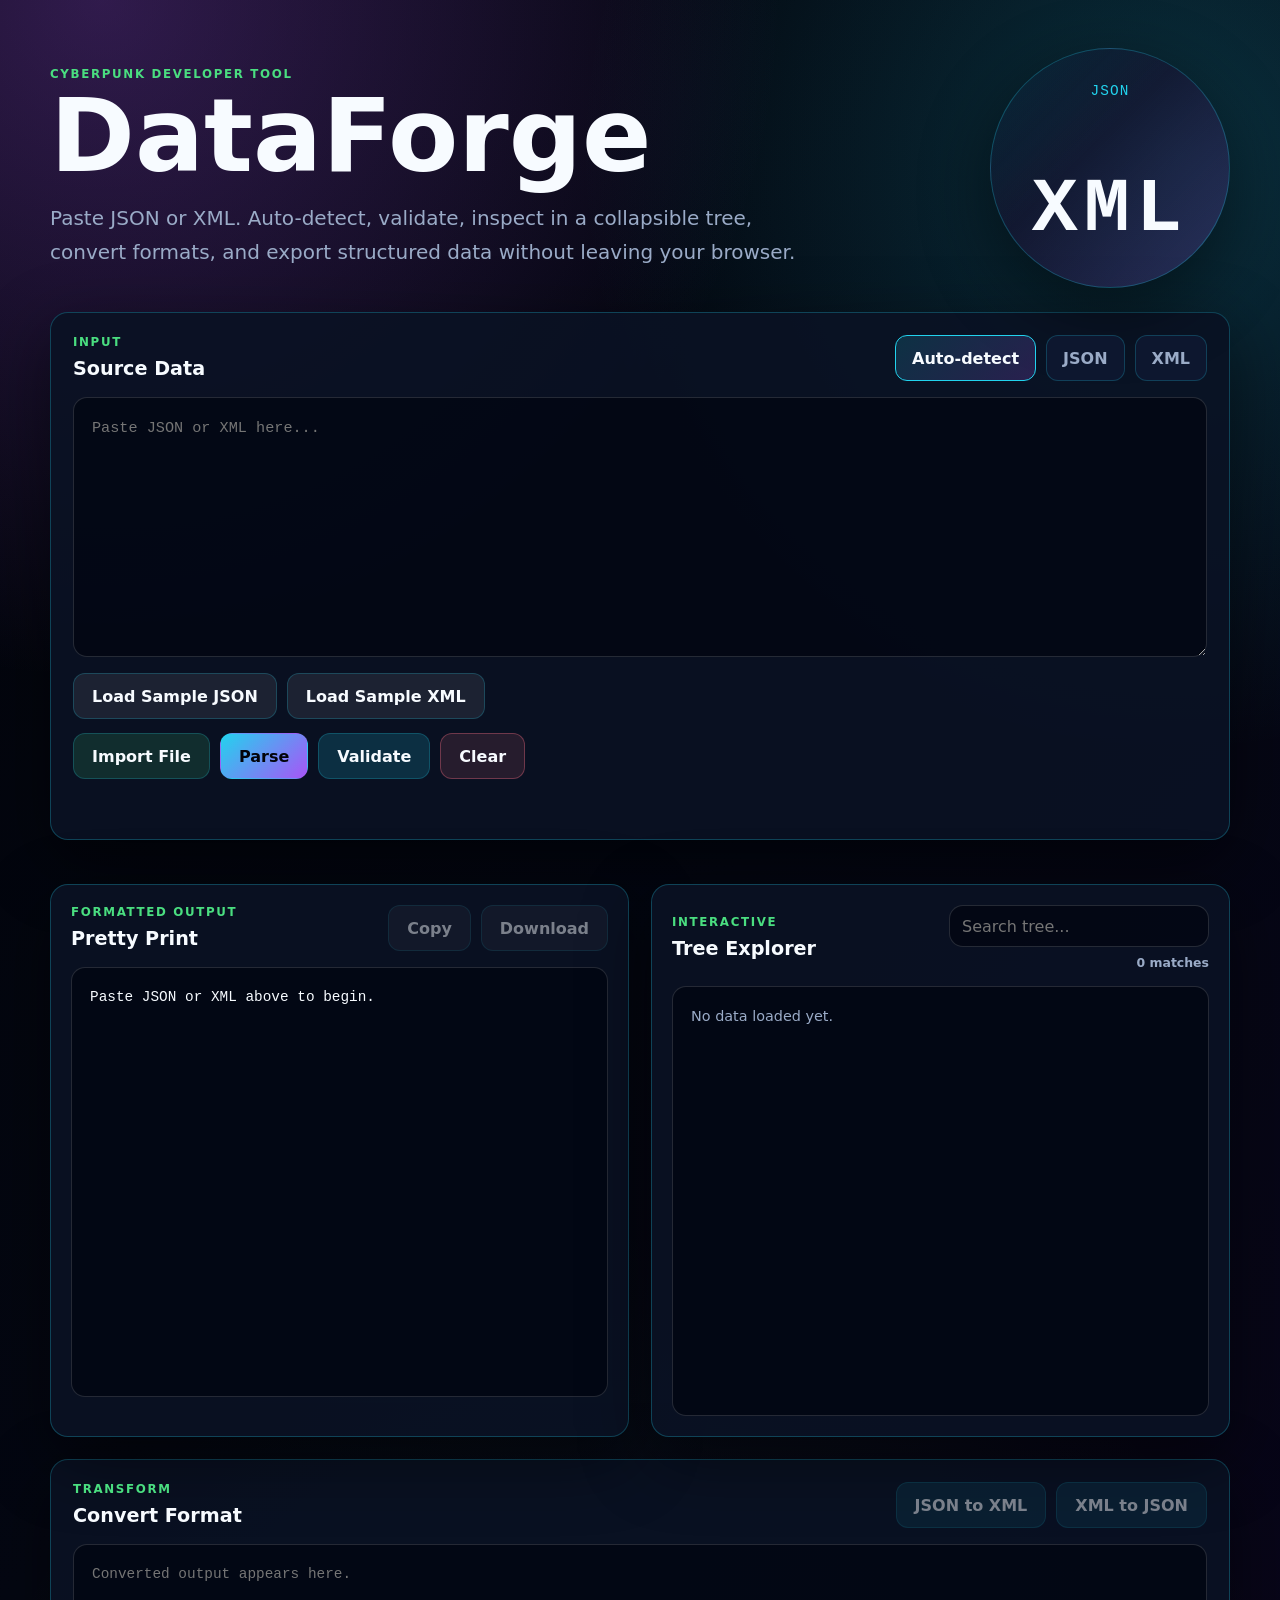
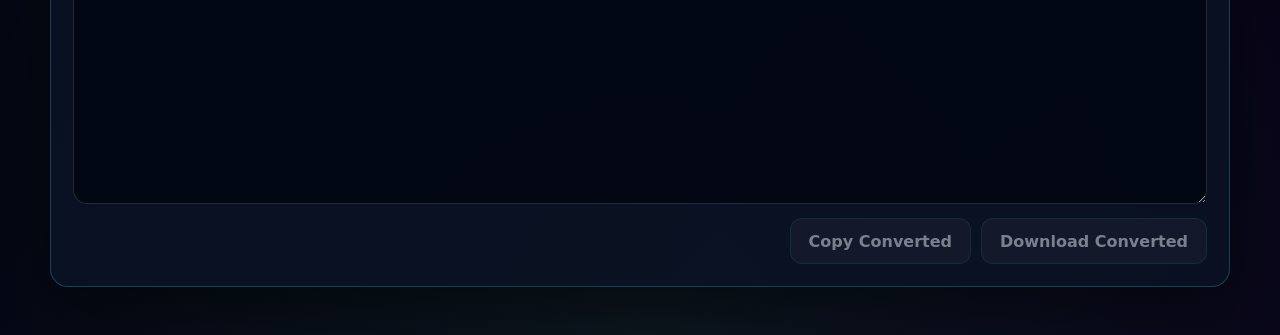
<file: index.html>
<!doctype html>
<html lang="en">
  <head>
    <meta charset="UTF-8" />
    <meta name="viewport" content="width=device-width, initial-scale=1.0" />
    <meta
      name="description"
      content="Browser-based XML & JSON studio for validating, inspecting, converting, and exporting structured data with vanilla HTML, CSS, and JavaScript."
    />
    <title>DataForge - XML & JSON Studio</title>
    <link rel="icon" type="image/svg+xml" href="assets/favicon.svg" />
    <link rel="canonical" href="https://fazal305.github.io/dataforge/" />
    <meta property="og:type" content="website" />
    <meta property="og:url" content="https://fazal305.github.io/dataforge/" />
    <meta property="og:title" content="DataForge - XML & JSON Studio" />
    <meta
      property="og:description"
      content="Browser-based XML & JSON studio for validating, inspecting, converting, and exporting structured data with vanilla HTML, CSS, and JavaScript."
    />
    <meta name="twitter:card" content="summary_large_image" />
    <meta name="twitter:title" content="DataForge - XML & JSON Studio" />
    <meta
      name="twitter:description"
      content="Browser-based XML & JSON studio for validating, inspecting, converting, and exporting structured data with vanilla HTML, CSS, and JavaScript."
    />
    <link rel="stylesheet" href="styles.css" />
  </head>
  <body>
    <main class="app-shell">
      <section class="hero" aria-labelledby="pageTitle">
        <div>
          <p class="eyebrow">Cyberpunk Developer Tool</p>
          <h1 id="pageTitle">DataForge</h1>
          <p class="hero-text">
            Paste JSON or XML. Auto-detect, validate, inspect in a collapsible
            tree, convert formats, and export structured data without leaving
            your browser.
          </p>
        </div>
        <div class="hero-badge" aria-hidden="true">
          <span>JSON</span>
          <strong>XML</strong>
        </div>
      </section>

      <section class="card input-card" aria-label="Data input">
        <div class="input-topline">
          <div>
            <p class="section-kicker">Input</p>
            <h2>Source Data</h2>
          </div>
          <div class="format-tabs" role="group" aria-label="Input format">
            <button class="tab-btn active" type="button" data-format="auto">
              Auto-detect
            </button>
            <button class="tab-btn" type="button" data-format="json">
              JSON
            </button>
            <button class="tab-btn" type="button" data-format="xml">XML</button>
          </div>
        </div>

        <label class="sr-only" for="sourceInput">Paste JSON or XML</label>
        <textarea
          id="sourceInput"
          class="source-input"
          spellcheck="false"
          placeholder="Paste JSON or XML here..."
        ></textarea>

        <div class="sample-row" aria-label="Sample data">
          <button class="ghost-btn" id="sampleJsonBtn" type="button">
            Load Sample JSON
          </button>
          <button class="ghost-btn" id="sampleXmlBtn" type="button">
            Load Sample XML
          </button>
        </div>

        <div class="toolbar">
          <div class="file-import">
            <label class="file-btn" for="fileInput">Import File</label>
            <input
              id="fileInput"
              type="file"
              accept=".json,.xml,.txt,application/json,application/xml,text/xml,text/plain"
            />
          </div>
          <button class="primary-btn" id="parseBtn" type="button">Parse</button>
          <button class="secondary-btn" id="validateBtn" type="button">
            Validate
          </button>
          <button class="danger-btn" id="clearBtn" type="button">Clear</button>
        </div>

        <p
          id="statusMessage"
          class="status-message"
          role="status"
          aria-live="polite"
        ></p>
      </section>

      <section
        class="stats-bar"
        id="statsBar"
        aria-label="Data statistics"
        hidden
      ></section>

      <section class="response-layout" aria-label="Output panels">
        <article class="card response-card">
          <header class="card-header">
            <div>
              <p class="section-kicker">Formatted Output</p>
              <h2>Pretty Print</h2>
            </div>
            <div class="button-cluster">
              <button
                class="icon-btn"
                id="copyPrettyBtn"
                type="button"
                disabled
              >
                Copy
              </button>
              <button
                class="icon-btn"
                id="downloadPrettyBtn"
                type="button"
                disabled
              >
                Download
              </button>
            </div>
          </header>
          <pre id="prettyPanel" class="json-panel">
Paste JSON or XML above to begin.</pre
          >
        </article>

        <article class="card response-card">
          <header class="card-header tree-header">
            <div>
              <p class="section-kicker">Interactive</p>
              <h2>Tree Explorer</h2>
            </div>
            <div class="search-wrap">
              <label class="sr-only" for="treeSearch">Search tree</label>
              <input
                id="treeSearch"
                type="search"
                placeholder="Search tree..."
                disabled
              />
              <span id="matchCount">0 matches</span>
            </div>
          </header>
          <div id="treePanel" class="tree-panel">
            <p class="empty-state">No data loaded yet.</p>
          </div>
        </article>
      </section>

      <section class="card convert-card" aria-label="Format conversion">
        <header class="card-header">
          <div>
            <p class="section-kicker">Transform</p>
            <h2>Convert Format</h2>
          </div>
          <div class="button-cluster">
            <button
              class="secondary-btn"
              id="jsonToXmlBtn"
              type="button"
              disabled
            >
              JSON to XML
            </button>
            <button
              class="secondary-btn"
              id="xmlToJsonBtn"
              type="button"
              disabled
            >
              XML to JSON
            </button>
          </div>
        </header>
        <label class="sr-only" for="convertedOutput">Converted output</label>
        <textarea
          id="convertedOutput"
          class="converted-output"
          readonly
          placeholder="Converted output appears here."
        ></textarea>
        <div class="toolbar toolbar-end">
          <button class="icon-btn" id="copyConvertedBtn" type="button" disabled>
            Copy Converted
          </button>
          <button
            class="icon-btn"
            id="downloadConvertedBtn"
            type="button"
            disabled
          >
            Download Converted
          </button>
        </div>
      </section>
    </main>
    <script src="script.js"></script>
  </body>
</html>
</file>
<file: styles.css>
:root {
  --bg: #040712;
  --bg-soft: #07111f;
  --card: rgba(10, 18, 36, 0.9);
  --card-strong: rgba(14, 24, 48, 0.96);
  --text: #f7fbff;
  --muted: #9aabc7;
  --cyan: #22d3ee;
  --cyan-soft: rgba(34, 211, 238, 0.16);
  --purple: #a855f7;
  --purple-soft: rgba(168, 85, 247, 0.2);
  --green: #4ade80;
  --green-soft: rgba(74, 222, 128, 0.14);
  --yellow: #facc15;
  --red: #fb7185;
  --border: rgba(34, 211, 238, 0.26);
  --shadow: 0 22px 70px rgba(0, 0, 0, 0.48);
  --radius: 18px;
  --mono: "Cascadia Code", "Fira Code", Consolas, monospace;
  --font:
    Inter, ui-sans-serif, system-ui, -apple-system, BlinkMacSystemFont,
    "Segoe UI", sans-serif;
  --white-soft: rgba(247, 251, 255, 0.08);
  --white-border: rgba(247, 251, 255, 0.14);
  --ink: #02040a;
  --night-purple: #09051a;
  --cyan-border-soft: rgba(34, 211, 238, 0.22);
  --cyan-glow: rgba(34, 211, 238, 0.18);
  --panel-bg: rgba(2, 6, 18, 0.76);
  --panel-bg-strong: rgba(2, 6, 18, 0.94);
  --panel-bg-deep: rgba(2, 6, 18, 0.8);
  --panel-bg-orbit: rgba(2, 6, 18, 0.88);
  --body-purple-glow: rgba(168, 85, 247, 0.28);
  --body-cyan-glow: rgba(34, 211, 238, 0.2);
  --body-green-glow: rgba(74, 222, 128, 0.08);
  --red-border: rgba(251, 113, 133, 0.34);
  --red-soft: rgba(251, 113, 133, 0.12);
}

* {
  box-sizing: border-box;
}

html {
  min-height: 100%;
}

body {
  min-height: 100vh;
  margin: 0;
  background:
    radial-gradient(circle at 8% 0%, var(--body-purple-glow), transparent 30%),
    radial-gradient(circle at 92% 8%, var(--body-cyan-glow), transparent 28%),
    radial-gradient(
      circle at 50% 100%,
      var(--body-green-glow),
      transparent 35%
    ),
    linear-gradient(
      135deg,
      var(--ink) 0%,
      var(--bg) 50%,
      var(--night-purple) 100%
    );
  color: var(--text);
  font-family: var(--font);
}

button,
input,
textarea {
  font: inherit;
}

button {
  min-height: 46px;
  border: 1px solid var(--cyan-border-soft);
  border-radius: 12px;
  background: var(--card-strong);
  color: var(--text);
  cursor: pointer;
  font-weight: 800;
  transition:
    transform 180ms ease,
    box-shadow 180ms ease,
    border-color 180ms ease,
    background 180ms ease;
}

button:hover:not(:disabled) {
  transform: translateY(-2px);
  border-color: var(--cyan);
  box-shadow: 0 14px 30px var(--cyan-glow);
}

button:disabled {
  cursor: not-allowed;
  opacity: 0.48;
}

input,
textarea {
  width: 100%;
  border: 1px solid var(--white-border);
  border-radius: 14px;
  outline: none;
  background: var(--panel-bg);
  color: var(--text);
  transition:
    border-color 180ms ease,
    box-shadow 180ms ease,
    background 180ms ease;
}

input:focus,
textarea:focus {
  border-color: var(--cyan);
  box-shadow: 0 0 0 4px var(--cyan-soft);
  background: var(--panel-bg-strong);
}

.app-shell {
  width: min(1180px, calc(100% - 32px));
  margin: 0 auto;
  padding: 48px 0;
}

.hero {
  display: grid;
  grid-template-columns: minmax(0, 1fr) auto;
  gap: 24px;
  align-items: center;
  margin-bottom: 24px;
}

.eyebrow,
.section-kicker {
  margin: 0 0 8px;
  color: var(--green);
  font-size: 0.74rem;
  font-weight: 900;
  letter-spacing: 0.14em;
  text-transform: uppercase;
}

.hero h1 {
  margin: 0;
  font-size: clamp(3rem, 8vw, 6.8rem);
  line-height: 0.92;
  letter-spacing: 0;
}

.hero-text {
  max-width: 760px;
  margin: 18px 0 0;
  color: var(--muted);
  font-size: clamp(1rem, 2vw, 1.25rem);
  line-height: 1.7;
}

.hero-badge {
  display: grid;
  place-items: center;
  width: clamp(140px, 22vw, 240px);
  aspect-ratio: 1;
  border: 1px solid var(--border);
  border-radius: 50%;
  background:
    linear-gradient(135deg, var(--cyan-soft), transparent 42%),
    linear-gradient(315deg, var(--purple-soft), var(--panel-bg-orbit));
  box-shadow: var(--shadow);
}

.hero-badge span,
.hero-badge strong {
  font-family: var(--mono);
  letter-spacing: 0.08em;
}

.hero-badge span {
  color: var(--cyan);
  font-size: 0.9rem;
}

.hero-badge strong {
  color: var(--text);
  font-size: clamp(2.4rem, 6vw, 4.8rem);
}

.card {
  background: var(--card);
  border: 1px solid var(--border);
  border-radius: var(--radius);
  box-shadow: var(--shadow);
}

.input-card,
.convert-card {
  padding: 22px;
}

.input-topline,
.card-header {
  display: flex;
  align-items: flex-start;
  justify-content: space-between;
  gap: 18px;
  margin-bottom: 16px;
}

h2 {
  margin: 0;
  font-size: 1.2rem;
  letter-spacing: 0;
}

.format-tabs,
.button-cluster,
.toolbar,
.sample-row {
  display: flex;
  flex-wrap: wrap;
  gap: 10px;
}

.tab-btn {
  padding: 0 16px;
  color: var(--muted);
}

.tab-btn.active {
  background: linear-gradient(135deg, var(--cyan-soft), var(--purple-soft));
  color: var(--text);
  border-color: var(--cyan);
}

.source-input {
  min-height: 260px;
  padding: 18px;
  resize: vertical;
  font-family: var(--mono);
  font-size: 0.95rem;
  line-height: 1.65;
}

.sample-row {
  margin-top: 12px;
}

.toolbar {
  align-items: center;
  margin-top: 14px;
}

.toolbar-end {
  justify-content: flex-end;
}

.primary-btn,
.secondary-btn,
.danger-btn,
.ghost-btn,
.icon-btn,
.file-btn {
  display: inline-flex;
  min-height: 46px;
  align-items: center;
  justify-content: center;
  padding: 0 18px;
  border-radius: 12px;
}

.primary-btn {
  background: linear-gradient(135deg, var(--cyan), var(--purple));
  color: var(--ink);
  border-color: transparent;
}

.secondary-btn {
  background: var(--cyan-soft);
}

.danger-btn {
  border-color: var(--red-border);
  background: var(--red-soft);
}

.ghost-btn,
.icon-btn {
  background: var(--white-soft);
}

.file-import input {
  display: none;
}

.file-btn {
  border: 1px solid var(--cyan-border-soft);
  background: var(--green-soft);
  color: var(--text);
  cursor: pointer;
  font-weight: 800;
  transition:
    transform 180ms ease,
    box-shadow 180ms ease,
    border-color 180ms ease;
}

.file-btn:hover {
  transform: translateY(-2px);
  border-color: var(--cyan);
  box-shadow: 0 14px 30px var(--cyan-glow);
}

.status-message {
  min-height: 24px;
  margin: 14px 0 0;
  color: var(--muted);
  font-weight: 700;
}

.status-message.success {
  color: var(--green);
}

.status-message.error {
  color: var(--red);
}

.stats-bar {
  display: grid;
  grid-template-columns: repeat(6, minmax(0, 1fr));
  gap: 12px;
  margin: 22px 0;
}

.stat-pill {
  min-height: 82px;
  padding: 14px;
  border: 1px solid var(--border);
  border-radius: 14px;
  background: var(--card-strong);
}

.stat-pill span {
  display: block;
  color: var(--muted);
  font-size: 0.75rem;
  font-weight: 900;
  letter-spacing: 0.1em;
  text-transform: uppercase;
}

.stat-pill strong {
  display: block;
  margin-top: 8px;
  color: var(--text);
  font-size: 1.15rem;
}

.response-layout {
  display: grid;
  grid-template-columns: minmax(0, 1fr) minmax(0, 1fr);
  gap: 22px;
  margin-bottom: 22px;
}

.response-card {
  min-width: 0;
  padding: 20px;
}

.json-panel,
.tree-panel,
.converted-output {
  min-height: 430px;
  max-height: 620px;
  overflow: auto;
  margin: 0;
  padding: 18px;
  border: 1px solid var(--white-border);
  border-radius: 14px;
  background: var(--panel-bg-deep);
  color: var(--text);
  font-family: var(--mono);
  font-size: 0.9rem;
  line-height: 1.6;
  white-space: pre-wrap;
}

.tree-panel {
  white-space: normal;
}

.converted-output {
  display: block;
  min-height: 260px;
  resize: vertical;
}

.tree-header {
  align-items: center;
}

.search-wrap {
  display: grid;
  min-width: min(260px, 100%);
  gap: 8px;
}

.search-wrap input {
  min-height: 42px;
  padding: 0 12px;
}

.search-wrap span {
  color: var(--muted);
  font-size: 0.78rem;
  font-weight: 800;
  text-align: right;
}

.empty-state {
  margin: 0;
  color: var(--muted);
  font-family: var(--font);
}

.tree-node {
  margin: 3px 0;
}

.tree-row {
  display: flex;
  min-height: 28px;
  align-items: center;
  gap: 7px;
  border-radius: 9px;
}

.tree-row:hover {
  background: var(--white-soft);
}

.toggle-btn {
  width: 24px;
  min-width: 24px;
  min-height: 24px;
  height: 24px;
  padding: 0;
  border-radius: 8px;
  color: var(--cyan);
  font-family: var(--mono);
  font-size: 0.8rem;
}

.toggle-spacer {
  width: 24px;
  min-width: 24px;
}

.tree-children {
  margin-left: 26px;
  padding-left: 13px;
  border-left: 1px solid var(--border);
}

.tree-node.collapsed > .tree-children {
  display: none;
}

.key {
  color: var(--yellow);
  font-weight: 800;
}

.tag-name {
  color: var(--cyan);
  font-weight: 800;
}

.type-badge,
.attr-pill {
  padding: 3px 8px;
  border-radius: 999px;
  background: var(--purple-soft);
  color: var(--purple);
  font-size: 0.72rem;
  font-weight: 900;
}

.attr-pill {
  color: var(--text);
}

.value-string {
  color: var(--cyan);
}

.value-number {
  color: var(--purple);
}

.value-boolean.true {
  color: var(--green);
}

.value-boolean.false,
.value-null {
  color: var(--red);
}

.value-text {
  color: var(--text);
}

.highlight {
  border-radius: 4px;
  background: var(--yellow);
  color: var(--ink);
}

.sr-only {
  position: absolute;
  width: 1px;
  height: 1px;
  padding: 0;
  overflow: hidden;
  clip: rect(0, 0, 0, 0);
  white-space: nowrap;
  border: 0;
}

@media (max-width: 920px) {
  .hero,
  .response-layout {
    grid-template-columns: 1fr;
  }

  .hero-badge {
    justify-self: start;
  }

  .stats-bar {
    grid-template-columns: repeat(2, minmax(0, 1fr));
  }

  .input-topline,
  .card-header {
    flex-direction: column;
  }

  .search-wrap {
    width: 100%;
  }
}

@media (max-width: 560px) {
  .app-shell {
    width: min(100% - 24px, 1180px);
    padding: 28px 0;
  }

  .hero h1 {
    font-size: 3.2rem;
  }

  .hero-badge {
    width: 128px;
  }

  .stats-bar {
    grid-template-columns: 1fr;
  }

  .toolbar > *,
  .sample-row > *,
  .button-cluster > *,
  .format-tabs > * {
    flex: 1 1 100%;
  }

  .json-panel,
  .tree-panel {
    min-height: 340px;
  }
}
</file>
